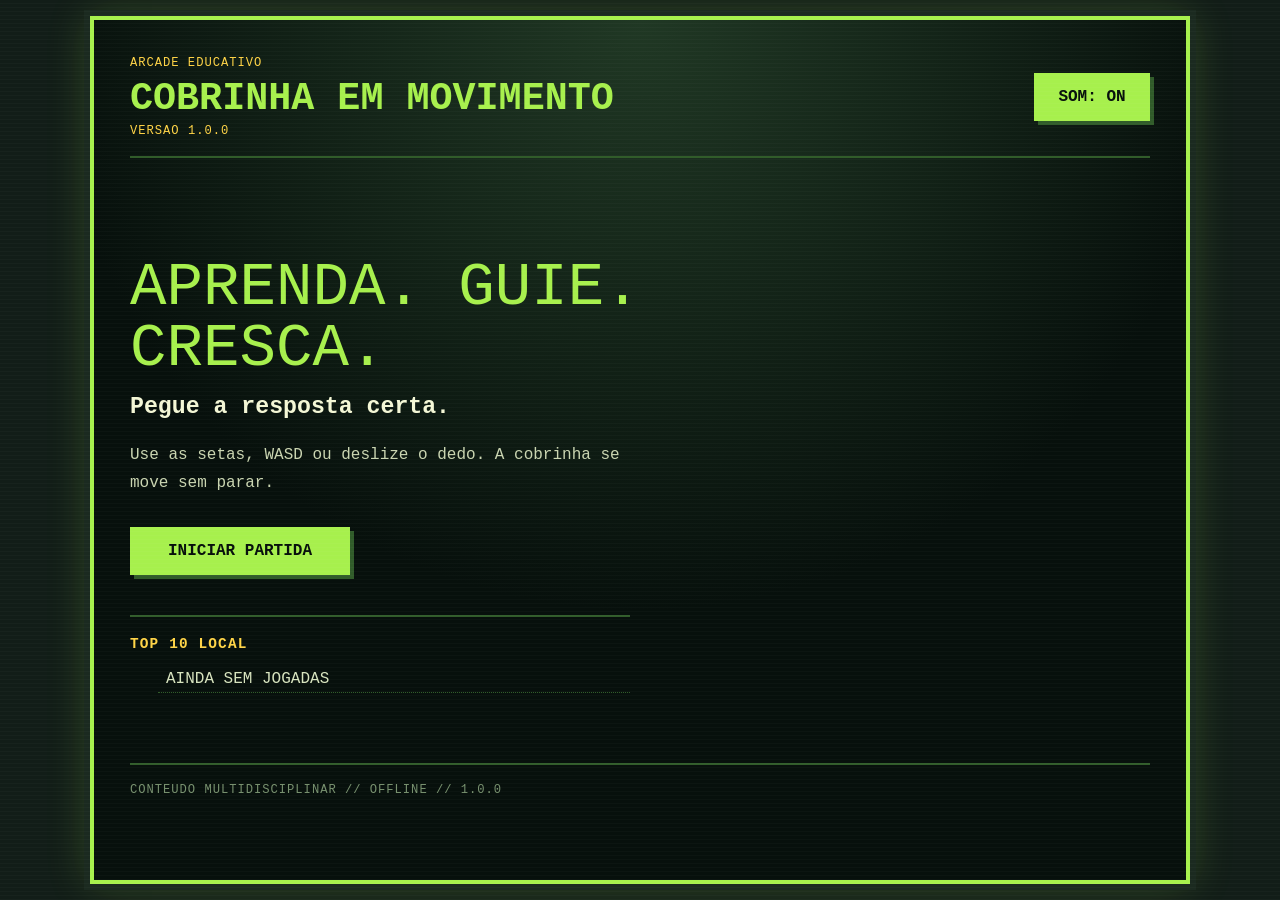
<file: index.html>
<!doctype html>
<html lang="pt-BR">
<head>
  <meta charset="utf-8">
  <meta name="viewport" content="width=device-width, initial-scale=1">
  <meta name="description" content="Jogo da cobrinha educativo sobre educacao fisica e consciencia corporal.">
  <title>Cobrinha em Movimento</title>
  <link rel="stylesheet" href="estilos.css">
</head>
<body>
  <div class="crt-shell">
    <header class="cabecalho">
      <div>
        <p class="eyebrow">ARCADE EDUCATIVO</p>
        <h1>COBRINHA EM MOVIMENTO</h1>
        <p class="versao">VERSAO <span data-versao>1.0.0</span></p>
      </div>
      <button id="botao-som" class="botao botao-icone" type="button" aria-pressed="false" aria-label="Ativar som">SOM: OFF</button>
    </header>

    <div id="aviso-conteudo" class="aviso" role="alert" hidden></div>

    <main>
      <section id="tela-inicial" class="tela tela-ativa" aria-labelledby="titulo-inicial">
        <div class="painel-intro">
          <p class="placar-grande">APRENDA. GUIE. CRESCA.</p>
          <h2 id="titulo-inicial">Pegue a resposta certa.</h2>
          <p>Use as setas, WASD ou deslize o dedo. A cobrinha se move sem parar.</p>
          <button id="botao-iniciar" class="botao botao-principal" type="button">INICIAR PARTIDA</button>
        </div>
        <section class="ranking" aria-labelledby="titulo-ranking-inicial">
          <h2 id="titulo-ranking-inicial">TOP 10 LOCAL</h2>
          <ol id="lista-ranking-inicial"></ol>
          <p id="aviso-ranking-inicial" class="texto-suave" hidden></p>
        </section>
      </section>

      <section id="tela-jogo" class="tela" aria-labelledby="pergunta">
        <div class="barra-status">
          <div><span class="rotulo">PONTOS</span><strong id="placar">0000</strong></div>
          <div><span class="rotulo">VIDAS</span><strong id="vidas">3</strong></div>
          <div><span class="rotulo">RODADA</span><strong id="rodada">01</strong></div>
        </div>
        <div class="pergunta-painel">
          <p class="rotulo">PERGUNTA</p>
          <h2 id="pergunta" aria-live="polite">Carregando pergunta...</h2>
          <p id="feedback" class="feedback" role="status" aria-live="polite"></p>
        </div>
        <div id="tabuleiro" class="tabuleiro" role="application" aria-label="Tabuleiro da cobrinha"></div>
        <p class="controles">SETAS / WASD: MOVER <span aria-hidden="true">•</span> M: SOM</p>
      </section>

      <section id="tela-fim" class="tela" aria-labelledby="titulo-fim">
        <div class="fim-cabecalho">
          <p class="eyebrow">FIM DE JOGO</p>
          <h2 id="titulo-fim">Sua pontuacao</h2>
          <p id="pontuacao-final" class="placar-grande">0000</p>
        </div>
        <section class="revisao" aria-labelledby="titulo-revisao">
          <h2 id="titulo-revisao">REVISAO DOS ERROS</h2>
          <div id="lista-erros"></div>
        </section>
        <form id="form-ranking" class="form-ranking">
          <label for="iniciais">SEU LUGAR NO TOP 10? <span>(3 LETRAS)</span></label>
          <div class="linha-form">
            <input id="iniciais" name="iniciais" maxlength="3" pattern="[A-Za-z]{3}" autocomplete="off" aria-describedby="ajuda-iniciais">
            <button class="botao" type="submit">SALVAR</button>
          </div>
          <p id="ajuda-iniciais" class="texto-suave">Use tres letras, como ABC.</p>
        </form>
        <p id="aviso-ranking-fim" class="aviso" role="status" hidden></p>
        <button id="botao-jogar-novamente" class="botao botao-principal" type="button">JOGAR NOVAMENTE</button>
      </section>
    </main>

    <footer class="rodape">CONTEUDO MULTIDISCIPLINAR <span aria-hidden="true">//</span> OFFLINE <span aria-hidden="true">//</span> <span data-versao>1.0.0</span></footer>
  </div>
  <script src="versao.js"></script>
  <script src="perguntas.js"></script>
  <script src="persistencia.js"></script>
  <script src="audio.js"></script>
  <script src="renderizador.js"></script>
  <script src="jogo.js"></script>
</body>
</html>
</file>
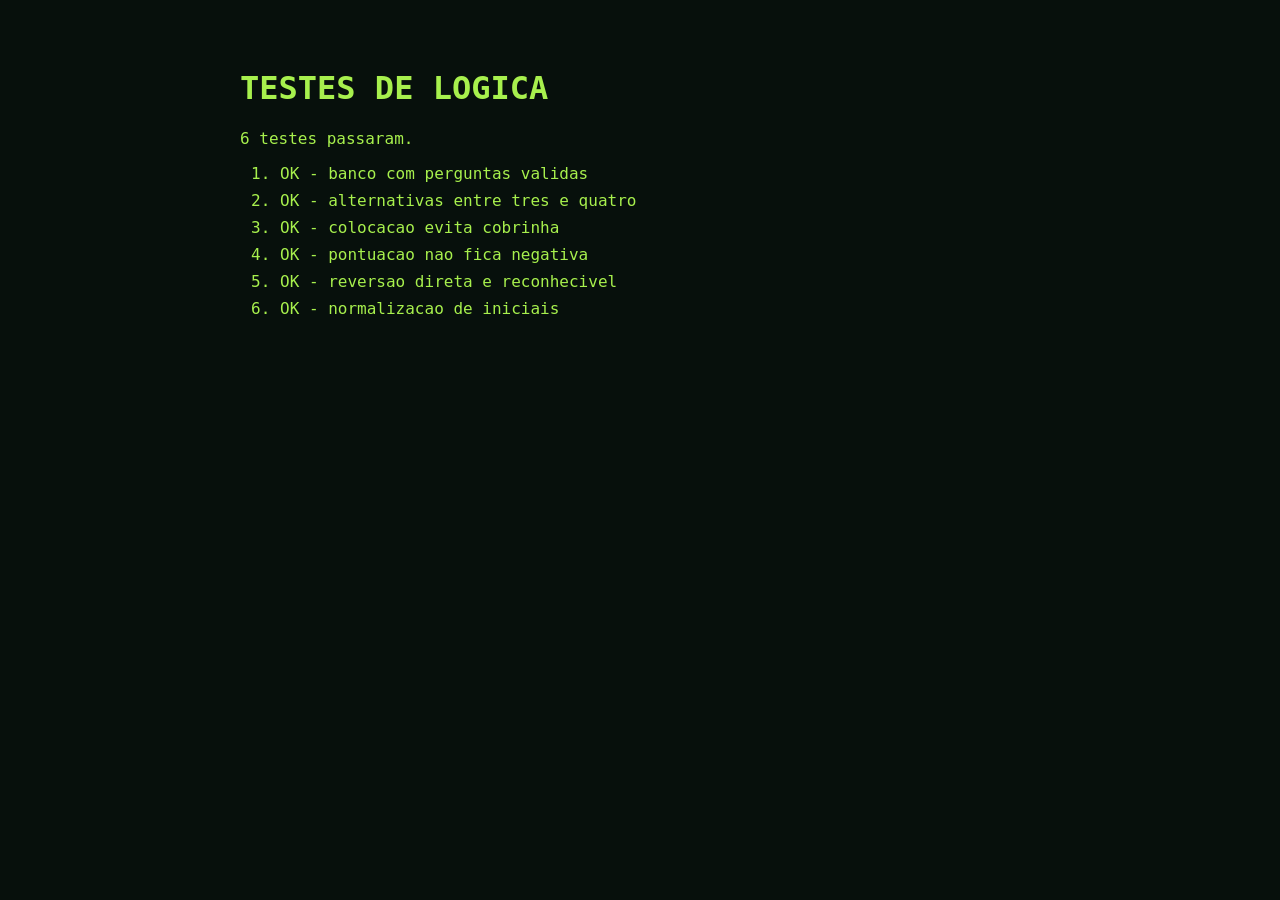
<file: tests/logic-tests.html>
<!doctype html>
<html lang="pt-BR"><head><meta charset="utf-8"><meta name="viewport" content="width=device-width, initial-scale=1"><title>Testes de logica</title><style>body{font:16px monospace;max-width:800px;margin:2rem auto;background:#07100c;color:#f4f7d6;padding:1rem}h1{color:#a7f04d}.ok{color:#a7f04d}.erro{color:#ff5964}li{margin:.5rem 0}</style></head><body><h1>TESTES DE LOGICA</h1><p id="resumo">Executando...</p><ol id="resultado"></ol><script src="../perguntas.js"></script><script>
(function(){
  const resultados=[];
  function verificar(nome, condicao){ resultados.push({nome,ok:Boolean(condicao)}); }
  function validar(p){ return p && typeof p.q === "string" && p.q && Array.isArray(p.a) && p.a.length >= 3 && p.a.length <= 4 && new Set(p.a).size === p.a.length && p.a.every(Boolean) && p.e && p.m; }
  function livre(snake,itens,largura,altura){ const ocupados=snake.concat(itens.map(function(item){return item.posicao;})); const livres=[]; for(let y=0;y<altura;y+=1){for(let x=0;x<largura;x+=1){if(!ocupados.some(function(p){return p.x===x&&p.y===y;}))livres.push({x:x,y:y});}} return livres; }
  verificar("banco com perguntas validas", PERGUNTAS.length > 0 && PERGUNTAS.every(validar));
  verificar("alternativas entre tres e quatro", PERGUNTAS.every(function(p){return p.a.length === 3 || p.a.length === 4;}));
  verificar("colocacao evita cobrinha", livre([{x:0,y:0}],[],2,2).every(function(p){return !(p.x===0&&p.y===0);}));
  verificar("pontuacao nao fica negativa", Math.max(0, 0 - 25) === 0);
  verificar("reversao direta e reconhecivel", ({cima:"baixo",baixo:"cima",esquerda:"direita",direita:"esquerda"}).cima === "baixo");
  verificar("normalizacao de iniciais", "abc-12".toUpperCase().replace(/[^A-Z]/g, "").slice(0,3) === "ABC");
  const falhas=resultados.filter(function(r){return !r.ok;}); document.getElementById("resumo").textContent= falhas.length ? falhas.length+" teste(s) falharam." : resultados.length+" testes passaram."; document.getElementById("resumo").className=falhas.length?"erro":"ok"; document.getElementById("resultado").innerHTML=resultados.map(function(r){return "<li class=\""+(r.ok?"ok":"erro")+"\">"+(r.ok?"OK":"FALHA")+" - "+r.nome+"</li>";}).join("");
}());
</script></body></html>
</file>
<file: estilos.css>
:root {
  --preto: #07100c;
  --verde: #a7f04d;
  --verde-escuro: #315c2a;
  --amarelo: #ffd447;
  --vermelho: #ff5964;
  --azul: #75d9e8;
  --branco: #f4f7d6;
  --grade: rgba(167, 240, 77, 0.13);
  --pixel: "Courier New", monospace;
}

* { box-sizing: border-box; }

body {
  margin: 0;
  min-width: 320px;
  background: #121d18;
  color: var(--branco);
  font-family: var(--pixel);
  letter-spacing: 0;
}

body::before {
  position: fixed;
  inset: 0;
  pointer-events: none;
  content: "";
  background: repeating-linear-gradient(0deg, rgba(255,255,255,.025) 0, rgba(255,255,255,.025) 1px, transparent 1px, transparent 4px);
  z-index: 10;
}

button, input { font: inherit; }
button { cursor: pointer; }
button:focus-visible, input:focus-visible { outline: 3px solid var(--amarelo); outline-offset: 3px; }

.crt-shell {
  width: min(1100px, calc(100% - 32px));
  min-height: calc(100vh - 32px);
  margin: 16px auto;
  padding: clamp(18px, 3vw, 36px);
  border: 4px solid var(--verde);
  background: radial-gradient(circle at 50% 0%, #203824 0, var(--preto) 58%);
  box-shadow: 0 0 0 6px #1b2a20, 0 0 40px rgba(167,240,77,.22);
}

.cabecalho, .barra-status, .linha-form { display: flex; align-items: center; justify-content: space-between; gap: 16px; }
.cabecalho { border-bottom: 2px solid var(--verde-escuro); padding-bottom: 18px; }
h1, h2, p { margin-top: 0; }
h1 { margin-bottom: 4px; color: var(--verde); font-size: clamp(1.35rem, 4vw, 2.4rem); line-height: 1.1; }
h2 { color: var(--branco); font-size: clamp(1rem, 2.4vw, 1.45rem); line-height: 1.35; }
.eyebrow, .rotulo, .versao, .controles, .rodape { color: var(--amarelo); font-size: .76rem; letter-spacing: .08em; }
.eyebrow { margin-bottom: 8px; }
.versao { margin-bottom: 0; }

.tela { display: none; padding: clamp(24px, 6vw, 70px) 0; }
.tela-ativa { display: block; animation: revelar .35s ease both; }
@keyframes revelar { from { opacity: 0; transform: translateY(8px); } to { opacity: 1; transform: none; } }

.painel-intro { max-width: 650px; padding: clamp(10px, 4vw, 30px) 0 40px; }
.painel-intro p:not(.placar-grande) { max-width: 520px; color: #cad5b1; line-height: 1.7; }
.placar-grande { margin-bottom: 12px; color: var(--verde); font-size: clamp(1.5rem, 6vw, 3.8rem); line-height: 1; }

.botao { min-height: 48px; padding: 10px 16px; border: 2px solid var(--verde); color: var(--preto); background: var(--verde); font-weight: 700; box-shadow: 4px 4px 0 var(--verde-escuro); }
.botao:hover { background: var(--amarelo); border-color: var(--amarelo); }
.botao:active { transform: translate(2px, 2px); box-shadow: 2px 2px 0 var(--verde-escuro); }
.botao-principal { min-width: 220px; margin-top: 14px; }
.botao-icone { min-width: 116px; color: var(--preto); }
.botao:disabled { cursor: not-allowed; opacity: .45; }

.ranking { max-width: 500px; border-top: 2px solid var(--verde-escuro); padding-top: 18px; }
.ranking h2, .revisao h2 { color: var(--amarelo); font-size: .9rem; letter-spacing: .08em; }
.ranking ol { display: grid; gap: 6px; margin: 0; padding-left: 28px; color: #d8e4bf; }
.ranking li { display: flex; justify-content: space-between; padding: 4px 8px; border-bottom: 1px dotted var(--verde-escuro); }
.ranking li::marker { color: var(--verde); }
.texto-suave { color: #aebca0; font-size: .8rem; }
.aviso { margin: 20px 0; padding: 14px; border: 2px solid var(--vermelho); color: #ffd7d7; background: rgba(255,89,100,.12); line-height: 1.5; }

.barra-status { flex-wrap: wrap; margin-bottom: 20px; border-bottom: 2px solid var(--verde-escuro); padding-bottom: 14px; }
.barra-status > div { display: grid; gap: 3px; min-width: 90px; }
.barra-status strong { color: var(--verde); font-size: 1.25rem; }
.pergunta-painel { min-height: 115px; }
.pergunta-painel h2 { max-width: 800px; margin-bottom: 8px; }
.feedback { min-height: 24px; color: var(--amarelo); font-size: .82rem; line-height: 1.5; }
.feedback.acerto { color: var(--verde); }
.feedback.erro { color: var(--vermelho); }

.tabuleiro { display: grid; grid-template-columns: repeat(20, 1fr); grid-template-rows: repeat(14, 1fr); width: min(100%, 860px); aspect-ratio: 20 / 14; border: 3px solid var(--verde-escuro); background: #0b1710; background-image: linear-gradient(var(--grade) 1px, transparent 1px), linear-gradient(90deg, var(--grade) 1px, transparent 1px); background-size: 5% 7.142%; touch-action: none; user-select: none; }
.celula { display: grid; place-items: center; min-width: 0; border: 1px solid transparent; color: var(--branco); font-size: clamp(.43rem, 1.3vw, .75rem); overflow: hidden; }
.celula.cobra { background: var(--verde); border-color: #dcff83; color: var(--preto); }
.celula.cabeca { background: var(--amarelo); }
.celula.resposta { min-width: 0; padding: 2px; border: 2px solid var(--azul); color: var(--azul); background: rgba(117,217,232,.15); text-align: center; line-height: 1.1; overflow-wrap: anywhere; word-break: break-word; }
.celula.resposta-correta { border-color: var(--verde); }
.controles { margin: 14px 0 0; color: #9caf94; }

.fim-cabecalho { border-bottom: 2px solid var(--verde-escuro); padding-bottom: 18px; }
.revisao { margin: 24px 0; }
.erro-item { margin: 10px 0; border-left: 4px solid var(--vermelho); padding: 12px 14px; background: rgba(255,89,100,.08); color: #dfe8cb; line-height: 1.5; }
.erro-item strong { color: var(--amarelo); }
.sem-erros { color: var(--verde); }
.form-ranking { max-width: 530px; margin: 28px 0; }
.form-ranking label { display: block; margin-bottom: 8px; color: var(--amarelo); font-size: .82rem; }
.form-ranking label span { color: #9caf94; }
.form-ranking input { width: 100px; min-height: 48px; border: 2px solid var(--verde); padding: 8px; color: var(--verde); background: var(--preto); text-align: center; text-transform: uppercase; font-size: 1.25rem; }
.linha-form { justify-content: flex-start; }
.rodape { border-top: 2px solid var(--verde-escuro); padding-top: 18px; color: #78916f; }

@media (max-width: 600px) {
  .crt-shell { width: calc(100% - 16px); min-height: calc(100vh - 16px); margin: 8px auto; padding: 18px 14px; border-width: 3px; }
  .cabecalho { align-items: flex-start; flex-direction: column; }
  .botao-icone { align-self: stretch; }
  .tela { padding-top: 30px; }
  .celula.resposta { font-size: clamp(.36rem, 1.8vw, .62rem); }
  .linha-form { align-items: stretch; }
}

@media (prefers-reduced-motion: reduce) {
  *, *::before, *::after { scroll-behavior: auto !important; animation-duration: .01ms !important; transition-duration: .01ms !important; }
}
</file>
